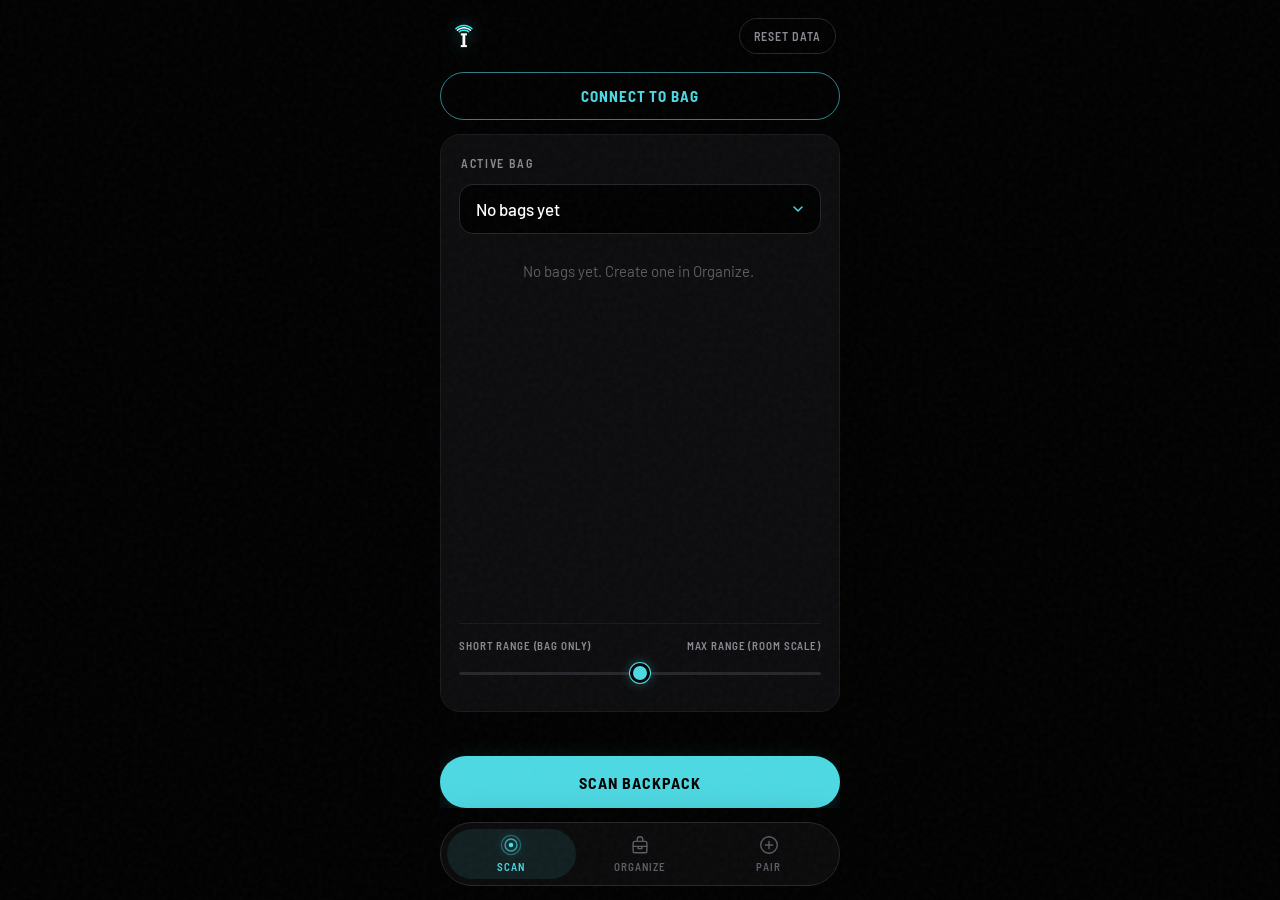
<file: device/index.html>
<!DOCTYPE html>
<html lang="en">

<head>
    <meta charset="UTF-8">
    <meta name="viewport" content="width=device-width, initial-scale=1.0, user-scalable=no, viewport-fit=cover">
    <meta name="theme-color" content="#000000">
    <title>Inventori</title>
    <link rel="icon" type="image/png" sizes="512x512" href="../favicon.png">
    <link rel="apple-touch-icon" href="../apple-touch-icon.png">
    <link rel="preconnect" href="https://fonts.googleapis.com">
    <link rel="preconnect" href="https://fonts.gstatic.com" crossorigin>
    <link href="https://fonts.googleapis.com/css2?family=Barlow:wght@400;500;600&family=Barlow+Condensed:wght@600;700&family=Barlow+Semi+Condensed:wght@500;600;700&display=swap" rel="stylesheet">
    <style>
        :root {
            color-scheme: dark;
            --bg: #000000;
            --bg-elev: #0c0c0e;
            --surface: #131317;
            --ink: #ffffff;
            --ink-dim: #8a8a92;
            --ink-faint: #5c5c64;
            --cyan: #4dd9e3;
            --cyan-bright: #5ee8f2;
            --cyan-glow: rgba(77, 217, 227, 0.4);
            --rule: #1a1a1d;
            --rule-strong: #26262b;
            --success: #3ddc84;
            --danger: #ff4b4b;
            /* The script reads --primary / --success / --danger by name. Keep them. */
            --primary: var(--cyan);
            --r-card: 20px;
            --r-input: 14px;
            --r-tile: 12px;
            --r-pill: 999px;
            --nav-h: 64px;
            --nav-gap: 14px;
            /* Barlow family (Google Fonts) so every device renders the same:
               regular for names/prose, semi-condensed for uppercase UI text,
               condensed for the few display-size moments. */
            --font: 'Barlow', 'Segoe UI', system-ui, -apple-system, sans-serif;
            --font-semi: 'Barlow Semi Condensed', 'Barlow', system-ui, sans-serif;
            --font-cond: 'Barlow Condensed', 'Barlow', system-ui, sans-serif;
        }

        *,
        *::before,
        *::after {
            box-sizing: border-box;
            margin: 0;
            padding: 0;
            -webkit-tap-highlight-color: transparent;
        }

        ::-webkit-scrollbar {
            width: 3px;
        }

        ::-webkit-scrollbar-track {
            background: transparent;
        }

        ::-webkit-scrollbar-thumb {
            background: rgba(77, 217, 227, 0.25);
            border-radius: 2px;
        }

        ::-webkit-scrollbar-thumb:hover {
            background: rgba(77, 217, 227, 0.7);
        }

        button:focus-visible,
        select:focus-visible,
        .nav-item:focus-visible {
            outline: 2px solid var(--cyan);
            outline-offset: 2px;
        }

        @media (prefers-reduced-motion: reduce) {

            *,
            *::before,
            *::after {
                animation-duration: 0.001ms !important;
                animation-iteration-count: 1 !important;
                transition-duration: 0.001ms !important;
            }
        }

        html {
            background: var(--bg);
        }

        body {
            background: var(--bg);
            color: var(--ink);
            font-family: var(--font);
            font-size: 16px;
            line-height: 1.4;
            -webkit-font-smoothing: antialiased;
            display: flex;
            flex-direction: column;
            align-items: center;
            height: 100vh;
            height: 100dvh;
            overflow: hidden;
            overscroll-behavior: none;
        }

        /* Subtle film grain */
        body::before {
            content: '';
            position: fixed;
            inset: 0;
            pointer-events: none;
            z-index: 200;
            opacity: 0.035;
            background-image: url("data:image/svg+xml,%3Csvg viewBox='0 0 200 200' xmlns='http://www.w3.org/2000/svg'%3E%3Cfilter id='n'%3E%3CfeTurbulence type='fractalNoise' baseFrequency='0.9' numOctaves='3' stitchTiles='stitch'/%3E%3C/filter%3E%3Crect width='100%25' height='100%25' filter='url(%23n)'/%3E%3C/svg%3E");
        }

        .app-container {
            width: 100%;
            max-width: 440px;
            height: 100vh;
            height: 100dvh;
            padding: env(safe-area-inset-top, 0px) 20px calc(var(--nav-h) + var(--nav-gap) * 2 + env(safe-area-inset-bottom, 0px));
            display: flex;
            flex-direction: column;
            overflow: hidden;
        }

        /* TOP BAR */
        .topbar {
            display: flex;
            justify-content: space-between;
            align-items: center;
            padding: 16px 4px 6px;
            flex-shrink: 0;
        }

        .logo-img {
            width: 40px;
            height: 40px;
            object-fit: contain;
            display: block;
            mix-blend-mode: screen;
            filter: drop-shadow(0 0 8px rgba(77, 217, 227, 0.4));
        }

        .conn-strip {
            padding: 10px 0 4px;
            flex-shrink: 0;
        }

        /* BUTTONS */
        .btn {
            font-family: var(--font-semi);
            font-size: 16px;
            font-weight: 700;
            letter-spacing: 0.06em;
            text-transform: uppercase;
            border: 1px solid transparent;
            border-radius: var(--r-pill);
            padding: 0 22px;
            height: 52px;
            cursor: pointer;
            display: inline-flex;
            align-items: center;
            justify-content: center;
            gap: 8px;
            white-space: nowrap;
            transition: background-color 0.15s, box-shadow 0.15s, color 0.15s, border-color 0.15s, opacity 0.15s, transform 0.1s;
        }

        .btn-primary {
            width: 100%;
            background-color: var(--cyan);
            color: #000;
            flex-shrink: 0;
            box-shadow: 0 6px 24px rgba(77, 217, 227, 0.18);
        }

        .btn-primary:hover {
            background-color: var(--cyan-bright);
            box-shadow: 0 6px 28px var(--cyan-glow);
        }

        .btn-primary:active {
            transform: translateY(1px);
        }

        .btn-primary:disabled {
            opacity: 0.45;
            cursor: not-allowed;
            box-shadow: none;
            transform: none;
        }

        .btn-ghost {
            background: transparent;
            color: var(--ink-dim);
            border-color: var(--rule-strong);
        }

        .btn-ghost:hover {
            color: var(--ink);
            border-color: var(--ink-faint);
        }

        .btn-reset {
            height: 36px;
            padding: 0 14px;
            font-size: 12px;
            font-weight: 600;
            letter-spacing: 0.08em;
        }

        .btn-reset:hover,
        .btn-reset:active {
            color: var(--danger);
            border-color: var(--danger);
        }

        /* Outlined while disconnected. The script paints it var(--success) when
           the bag connects, so the [style*="success"] rule flips the text dark. */
        #ble-connect-btn {
            width: 100%;
            height: 48px;
            font-size: 15px;
            background: transparent;
            color: var(--cyan);
            border-color: rgba(77, 217, 227, 0.6);
        }

        #ble-connect-btn:hover {
            background-color: rgba(77, 217, 227, 0.08);
            border-color: var(--cyan);
            box-shadow: 0 0 18px rgba(77, 217, 227, 0.15);
        }

        #ble-connect-btn[style*="success"] {
            color: #000;
            border-color: var(--success);
            box-shadow: 0 6px 24px rgba(61, 220, 132, 0.3);
        }

        /* VIEWS */
        .view {
            display: none;
            flex-direction: column;
            gap: 14px;
            flex: 1;
            min-height: 0;
            overflow: hidden;
            padding-top: 10px;
        }

        .view.active {
            display: flex;
        }

        .card {
            background-color: var(--bg-elev);
            border: 1px solid var(--rule);
            border-radius: var(--r-card);
            padding: 20px 18px;
            display: flex;
            flex-direction: column;
        }

        .card-fill {
            flex: 1;
            min-height: 0;
        }

        .section-title {
            font-family: var(--font-semi);
            font-size: 12px;
            font-weight: 600;
            letter-spacing: 0.14em;
            text-transform: uppercase;
            color: var(--ink-dim);
            margin-bottom: 12px;
            padding-left: 2px;
            flex-shrink: 0;
        }

        /* FORM CONTROLS */
        select,
        input[type="text"] {
            width: 100%;
            height: 50px;
            padding: 0 16px;
            background-color: var(--bg);
            border: 1px solid var(--rule-strong);
            border-radius: var(--r-input);
            color: var(--ink);
            font-family: var(--font);
            font-size: 17px;
            font-weight: 500;
            outline: none;
            flex-shrink: 0;
            transition: border-color 0.15s, box-shadow 0.15s;
        }

        select {
            -webkit-appearance: none;
            appearance: none;
            padding-right: 44px;
            background-image: url("data:image/svg+xml,%3Csvg xmlns='http://www.w3.org/2000/svg' width='12' height='12' viewBox='0 0 12 12' fill='none' stroke='%234dd9e3' stroke-width='1.5' stroke-linecap='round' stroke-linejoin='round'%3E%3Cpath d='M2 4l4 4 4-4'/%3E%3C/svg%3E");
            background-repeat: no-repeat;
            background-position: right 16px center;
            background-size: 12px;
            cursor: pointer;
        }

        select option {
            background: var(--bg-elev);
            color: var(--ink);
        }

        input[type="text"]::placeholder {
            color: var(--ink-faint);
            font-weight: 400;
        }

        select:focus,
        input[type="text"]:focus {
            border-color: var(--cyan);
            box-shadow: 0 0 0 4px rgba(77, 217, 227, 0.12);
        }

        /* RANGE SLIDERS */
        .range-block {
            margin-top: auto;
            padding-top: 14px;
            border-top: 1px solid var(--rule);
            flex-shrink: 0;
        }

        .range-labels {
            display: flex;
            justify-content: space-between;
            gap: 12px;
            font-family: var(--font-semi);
            font-size: 11px;
            font-weight: 600;
            letter-spacing: 0.08em;
            text-transform: uppercase;
            color: var(--ink-dim);
            margin-bottom: 2px;
        }

        input[type="range"] {
            -webkit-appearance: none;
            appearance: none;
            display: block;
            width: 100%;
            height: 36px;
            margin: 0;
            background: transparent;
            cursor: pointer;
        }

        input[type="range"]:focus {
            outline: none;
        }

        input[type="range"]::-webkit-slider-runnable-track {
            height: 3px;
            background: var(--rule-strong);
            border-radius: 2px;
        }

        input[type="range"]::-webkit-slider-thumb {
            -webkit-appearance: none;
            width: 20px;
            height: 20px;
            margin-top: -8.5px;
            border-radius: 50%;
            background: var(--cyan);
            border: 3px solid var(--bg);
            box-shadow: 0 0 0 1px var(--cyan), 0 0 12px var(--cyan-glow);
        }

        input[type="range"]::-moz-range-track {
            height: 3px;
            background: var(--rule-strong);
            border-radius: 2px;
        }

        input[type="range"]::-moz-range-thumb {
            width: 14px;
            height: 14px;
            border-radius: 50%;
            background: var(--cyan);
            border: 3px solid var(--bg);
            box-shadow: 0 0 0 1px var(--cyan), 0 0 12px var(--cyan-glow);
        }

        /* SCAN LIST */
        #scan-list {
            flex: 1;
            min-height: 0;
            overflow-y: auto;
            margin-top: 4px;
            padding-right: 4px;
        }

        .item-row {
            display: flex;
            justify-content: space-between;
            align-items: center;
            gap: 12px;
            padding: 14px 4px;
            border-bottom: 1px solid var(--rule);
            font-family: var(--font);
            font-size: 17px;
            font-weight: 500;
            flex-shrink: 0;
        }

        .item-row:last-child {
            border-bottom: none;
        }

        .item-row span {
            min-width: 0;
            overflow-wrap: anywhere;
            line-height: 1.25;
        }

        .status-dot {
            width: 11px;
            height: 11px;
            border-radius: 50%;
            flex-shrink: 0;
            border: 1.5px solid var(--ink-faint);
            background-color: transparent;
            transition: background-color 0.3s, box-shadow 0.3s, border-color 0.3s;
        }

        .status-dot.found {
            background-color: var(--success);
            border-color: var(--success);
            box-shadow: 0 0 10px var(--success);
        }

        .status-dot.missing {
            background-color: var(--danger);
            border-color: var(--danger);
            box-shadow: 0 0 10px var(--danger);
        }

        /* While a scan is running (button disabled), undecided dots breathe cyan */
        #view-scan:has(#scan-btn:disabled) .status-dot:not(.found):not(.missing) {
            border-color: var(--cyan);
            animation: breathe 1.2s ease-in-out infinite;
        }

        @keyframes breathe {

            0%,
            100% {
                opacity: 0.5;
                box-shadow: 0 0 0 0 rgba(77, 217, 227, 0);
            }

            50% {
                opacity: 1;
                box-shadow: 0 0 10px var(--cyan-glow);
            }
        }

        #scan-result {
            text-align: center;
            font-family: var(--font-semi);
            font-size: 13px;
            font-weight: 600;
            letter-spacing: 0.12em;
            text-transform: uppercase;
            min-height: 16px;
            line-height: 16px;
            flex-shrink: 0;
        }

        /* ORGANIZE SPLIT-VIEW */
        .split-layout {
            display: flex;
            gap: 12px;
            flex: 1;
            min-height: 0;
            align-items: stretch;
        }

        .library-col {
            flex: 1.15;
            min-width: 0;
            display: flex;
            flex-direction: column;
            padding-right: 6px;
            overflow-y: auto;
            overflow-x: hidden;
        }

        .master-item {
            display: flex;
            justify-content: space-between;
            align-items: center;
            gap: 2px;
            padding: 8px 2px 8px 10px;
            margin-bottom: 8px;
            background-color: var(--bg-elev);
            border: 1px solid var(--rule);
            border-radius: var(--r-tile);
            font-family: var(--font);
            font-size: 15px;
            font-weight: 500;
            cursor: grab;
            user-select: none;
            -webkit-user-select: none;
            -webkit-touch-callout: none;
            flex-shrink: 0;
            transition: border-color 0.15s, background-color 0.15s, opacity 0.15s, box-shadow 0.15s;
        }

        .master-item:hover {
            background-color: var(--surface);
            border-color: var(--rule-strong);
        }

        .master-item.dragging {
            opacity: 0.45;
            border-color: var(--cyan);
            box-shadow: 0 0 14px rgba(77, 217, 227, 0.2);
        }

        .master-item:active {
            cursor: grabbing;
        }

        .master-item-name {
            flex: 1;
            min-width: 0;
            overflow-wrap: anywhere;
            line-height: 1.25;
        }

        .item-actions {
            display: flex;
            gap: 0;
            flex-shrink: 0;
        }

        .action-btn {
            width: 28px;
            height: 30px;
            display: inline-flex;
            align-items: center;
            justify-content: center;
            border: none;
            border-radius: 50%;
            background: none;
            cursor: pointer;
            font-size: 13px;
            line-height: 1;
            opacity: 0.35;
            filter: grayscale(1);
            transition: opacity 0.15s, background-color 0.15s;
        }

        .action-btn:hover,
        .action-btn:active {
            opacity: 1;
            background-color: rgba(255, 255, 255, 0.06);
        }

        input.inline-rename {
            width: 100%;
            min-width: 0;
            height: 32px;
            padding: 0 8px;
            border-radius: 8px;
            border-color: var(--cyan);
            font-size: 15px;
        }

        .bins-col {
            flex: 1;
            min-width: 0;
            display: flex;
            flex-direction: column;
            gap: 14px;
            overflow-y: auto;
            overflow-x: hidden;
        }

        .add-bag-form {
            display: flex;
            gap: 8px;
            flex-shrink: 0;
        }

        .add-bag-form input {
            height: 44px;
            font-size: 15px;
            padding: 0 14px;
        }

        .add-bag-btn {
            width: 44px;
            height: 44px;
            flex-shrink: 0;
            background-color: var(--cyan);
            color: #000;
            border: none;
            border-radius: 50%;
            font-family: var(--font);
            font-size: 24px;
            font-weight: 500;
            line-height: 1;
            cursor: pointer;
            display: flex;
            align-items: center;
            justify-content: center;
            box-shadow: 0 4px 16px rgba(77, 217, 227, 0.2);
            transition: background-color 0.15s, box-shadow 0.15s, transform 0.1s;
        }

        .add-bag-btn:hover {
            background-color: var(--cyan-bright);
            box-shadow: 0 4px 20px var(--cyan-glow);
        }

        .add-bag-btn:active {
            transform: translateY(1px);
        }

        .bins-list {
            display: flex;
            flex-direction: column;
            gap: 16px;
        }

        .bag-header {
            display: flex;
            justify-content: space-between;
            align-items: baseline;
            gap: 8px;
            margin-bottom: 8px;
            padding: 0 4px;
        }

        .bag-header .section-title {
            margin-bottom: 0;
            padding-left: 0;
            font-family: var(--font-cond);
            font-weight: 600;
            font-size: 22px;
            letter-spacing: 0.01em;
            text-transform: none;
            color: var(--ink);
            min-width: 0;
            overflow-wrap: anywhere;
            line-height: 1.2;
        }

        .delete-bag-btn {
            border: none;
            background: none;
            cursor: pointer;
            font-family: var(--font-semi);
            font-size: 11px;
            font-weight: 600;
            letter-spacing: 0.08em;
            text-transform: uppercase;
            color: var(--ink-faint);
            padding: 6px 0 6px 8px;
            flex-shrink: 0;
            filter: grayscale(1);
            transition: color 0.15s;
        }

        .delete-bag-btn:hover,
        .delete-bag-btn:active {
            color: var(--danger);
        }

        .profile-bin {
            min-height: 64px;
            padding: 10px;
            border: 1px dashed var(--rule-strong);
            border-radius: 16px;
            background-color: var(--bg-elev);
            display: flex;
            flex-wrap: wrap;
            align-content: flex-start;
            gap: 6px;
            flex-shrink: 0;
            transition: border-color 0.2s, background-color 0.2s, box-shadow 0.2s;
        }

        .profile-bin.drag-over {
            border-color: var(--cyan);
            border-style: solid;
            background-color: rgba(77, 217, 227, 0.06);
            box-shadow: 0 0 22px rgba(77, 217, 227, 0.18);
        }

        .bin-tag {
            display: inline-flex;
            align-items: center;
            gap: 4px;
            padding: 6px 6px 6px 12px;
            border: 1px solid rgba(77, 217, 227, 0.45);
            background-color: rgba(77, 217, 227, 0.08);
            color: var(--cyan);
            border-radius: var(--r-pill);
            font-family: var(--font);
            font-size: 13px;
            font-weight: 500;
            height: fit-content;
            max-width: 100%;
            overflow-wrap: anywhere;
        }

        .remove-btn {
            cursor: pointer;
            font-family: var(--font);
            font-size: 14px;
            line-height: 1;
            width: 20px;
            height: 20px;
            display: inline-flex;
            align-items: center;
            justify-content: center;
            border-radius: 50%;
            opacity: 0.55;
            transition: opacity 0.15s, background-color 0.15s;
        }

        .remove-btn:hover,
        .remove-btn:active {
            opacity: 1;
            background-color: rgba(77, 217, 227, 0.15);
        }

        /* PAIRING */
        .pair-range {
            margin-top: 0;
            padding-top: 0;
            border-top: none;
            padding-bottom: 16px;
            margin-bottom: 20px;
            border-bottom: 1px solid var(--rule);
        }

        .radar-box {
            height: 200px;
            display: flex;
            justify-content: center;
            align-items: center;
            flex-direction: column;
            gap: 36px;
            flex-shrink: 0;
        }

        .pulse-ring {
            position: relative;
            width: 12px;
            height: 12px;
            border-radius: 50%;
            background-color: var(--cyan);
            box-shadow: 0 0 14px var(--cyan);
        }

        .pulse-ring::before,
        .pulse-ring::after {
            content: '';
            position: absolute;
            inset: -4px;
            border-radius: 50%;
            border: 1px solid var(--cyan);
            animation: radar 2.2s cubic-bezier(0.2, 0.6, 0.3, 1) infinite;
        }

        .pulse-ring::after {
            animation-delay: 1.1s;
        }

        @keyframes radar {
            0% {
                transform: scale(1);
                opacity: 0.9;
            }

            100% {
                transform: scale(7);
                opacity: 0;
            }
        }

        .radar-text {
            font-family: var(--font-semi);
            font-size: 13px;
            font-weight: 600;
            letter-spacing: 0.14em;
            text-transform: uppercase;
            color: var(--cyan);
        }

        .pair-title {
            font-family: var(--font-cond);
            font-weight: 700;
            font-size: 30px;
            line-height: 1.05;
            letter-spacing: 0.03em;
            text-transform: uppercase;
            color: var(--success);
            margin-bottom: 6px;
        }

        .tag-id {
            font-family: var(--font-semi);
            font-size: 14px;
            font-weight: 500;
            letter-spacing: 0.03em;
            color: var(--ink-dim);
            margin-bottom: 18px;
        }

        .tag-id span {
            color: var(--ink);
            font-weight: 600;
        }

        #new-tag-name {
            margin-bottom: 10px;
        }

        .pair-cancel {
            width: 100%;
            height: 44px;
            margin-top: 8px;
            font-size: 13px;
        }

        /* EMPTY STATES */
        .empty-state {
            color: var(--ink-faint);
            font-family: var(--font);
            font-size: 15px;
            text-align: center;
            padding: 22px 8px;
            line-height: 1.5;
        }

        /* BOTTOM NAV (floating pill) */
        .bottom-nav {
            position: fixed;
            bottom: calc(var(--nav-gap) + env(safe-area-inset-bottom, 0px));
            left: 0;
            right: 0;
            margin: 0 auto;
            width: calc(100% - 40px);
            max-width: 400px;
            height: var(--nav-h);
            padding: 6px;
            background-color: rgba(12, 12, 14, 0.85);
            backdrop-filter: blur(18px);
            -webkit-backdrop-filter: blur(18px);
            border: 1px solid var(--rule-strong);
            border-radius: var(--r-pill);
            box-shadow: 0 12px 40px rgba(0, 0, 0, 0.6);
            display: flex;
            z-index: 10;
        }

        .nav-item {
            flex: 1;
            display: flex;
            flex-direction: column;
            align-items: center;
            justify-content: center;
            gap: 3px;
            position: relative;
            border-radius: var(--r-pill);
            color: var(--ink-faint);
            font-family: var(--font-semi);
            font-size: 11px;
            font-weight: 600;
            letter-spacing: 0.1em;
            text-transform: uppercase;
            cursor: pointer;
            user-select: none;
            -webkit-user-select: none;
            transition: color 0.15s, background-color 0.2s;
        }

        .nav-item.active {
            color: var(--cyan);
            background-color: rgba(77, 217, 227, 0.1);
        }

        .nav-icon {
            width: 22px;
            height: 22px;
            display: block;
        }

        .nav-icon svg {
            width: 100%;
            height: 100%;
            display: block;
        }

        .nav-item.active .nav-icon svg {
            filter: drop-shadow(0 0 6px var(--cyan-glow));
        }

        /* TOAST & MODALS */
        .toast {
            position: fixed;
            top: calc(16px + env(safe-area-inset-top, 0px));
            left: 50%;
            transform: translateX(-50%) translateY(-120px);
            width: calc(100% - 40px);
            max-width: 400px;
            padding: 12px 20px;
            background-color: var(--bg-elev);
            border: 1px solid var(--rule-strong);
            border-radius: var(--r-pill);
            color: var(--ink);
            font-family: var(--font);
            font-size: 14px;
            font-weight: 500;
            text-align: center;
            display: flex;
            align-items: center;
            justify-content: center;
            gap: 10px;
            z-index: 100;
            pointer-events: none;
            box-shadow: 0 10px 40px rgba(0, 0, 0, 0.6);
            transition: transform 0.3s cubic-bezier(0.2, 0.8, 0.3, 1);
        }

        .toast::before {
            content: '';
            width: 8px;
            height: 8px;
            border-radius: 50%;
            background: var(--cyan);
            box-shadow: 0 0 10px var(--cyan);
            flex-shrink: 0;
        }

        .toast.visible {
            transform: translateX(-50%) translateY(0);
        }

        .toast.error::before {
            background: var(--danger);
            box-shadow: 0 0 10px var(--danger);
        }

        .confirm-overlay {
            display: none;
            position: fixed;
            inset: 0;
            padding: 24px;
            background: rgba(0, 0, 0, 0.7);
            backdrop-filter: blur(6px);
            -webkit-backdrop-filter: blur(6px);
            z-index: 50;
            justify-content: center;
            align-items: center;
        }

        .confirm-overlay.active {
            display: flex;
        }

        .confirm-box {
            width: 100%;
            max-width: 340px;
            padding: 30px 24px 24px;
            background-color: var(--bg-elev);
            border: 1px solid var(--rule-strong);
            border-radius: 24px;
            text-align: center;
            box-shadow: 0 30px 80px rgba(0, 0, 0, 0.8);
        }

        .confirm-box p {
            font-family: var(--font);
            font-size: 18px;
            font-weight: 500;
            line-height: 1.35;
            letter-spacing: 0;
            margin-bottom: 24px;
        }

        .confirm-btns {
            display: flex;
            gap: 10px;
        }

        .confirm-btns button {
            flex: 1;
            height: 48px;
            border-radius: var(--r-pill);
            font-family: var(--font-semi);
            font-size: 15px;
            font-weight: 700;
            letter-spacing: 0.06em;
            text-transform: uppercase;
            cursor: pointer;
            transition: color 0.15s, border-color 0.15s, box-shadow 0.15s, transform 0.1s;
        }

        .confirm-btns button:active {
            transform: translateY(1px);
        }

        .btn-cancel {
            background: transparent;
            color: var(--ink-dim);
            border: 1px solid var(--rule-strong);
        }

        .btn-cancel:hover {
            color: var(--ink);
            border-color: var(--ink-faint);
        }

        .btn-confirm-danger {
            background-color: var(--danger);
            color: #000;
            border: 1px solid var(--danger);
        }

        .btn-confirm-danger:hover {
            box-shadow: 0 0 18px rgba(255, 75, 75, 0.4);
        }

        .touch-ghost {
            position: fixed;
            z-index: 999;
            pointer-events: none;
            background-color: var(--cyan);
            color: #000;
            padding: 8px 16px;
            border-radius: var(--r-pill);
            font-family: var(--font);
            font-size: 14px;
            font-weight: 600;
            box-shadow: 0 6px 24px rgba(77, 217, 227, 0.4);
            white-space: nowrap;
        }
    </style>
</head>

<body>

    <div class="toast" id="toast"></div>

    <div class="confirm-overlay" id="confirm-overlay">
        <div class="confirm-box">
            <p id="confirm-message"></p>
            <div class="confirm-btns">
                <button class="btn-cancel" onclick="closeConfirm()">Cancel</button>
                <button class="btn-confirm-danger" id="confirm-action-btn">Delete</button>
            </div>
        </div>
    </div>

    <div class="app-container">

        <header class="topbar">
            <img src="../logo2.png" alt="Inventori" class="logo-img">
            <button class="btn btn-ghost btn-reset" onclick="resetAllData()">Reset Data</button>
        </header>

        <div class="conn-strip">
            <button id="ble-connect-btn" class="btn" onclick="connectBluetooth()">Connect to Bag</button>
        </div>

        <div id="view-scan" class="view active">
            <div class="card card-fill">
                <div class="section-title">Active Bag</div>
                <select id="profile-selector" onchange="renderScanList()"></select>
                <div id="scan-list"></div>

                <div class="range-block">
                    <div class="range-labels">
                        <span>Short Range (Bag Only)</span>
                        <span>Max Range (Room Scale)</span>
                    </div>
                    <input type="range" id="scan-range-slider" min="190" max="200" value="195" dir="rtl">
                </div>
            </div>
            <div id="scan-result"></div>
            <button class="btn btn-primary" id="scan-btn" onclick="triggerScan()">Scan Backpack</button>
        </div>

        <div id="view-organize" class="view">
            <div class="split-layout">
                <div class="library-col">
                    <div class="section-title">All Items</div>
                    <div id="master-library"></div>
                    <div id="library-empty" class="empty-state" style="display:none;">
                        Pair a tag first in the Pair tab.
                    </div>
                </div>

                <div class="bins-col">
                    <div class="add-bag-form">
                        <input type="text" id="new-bag-input" placeholder="New bag name…"
                            onkeydown="handleBagEnter(event)">
                        <button class="add-bag-btn" onclick="createNewBag()" aria-label="Add bag">+</button>
                    </div>
                    <div id="dynamic-bins-container" class="bins-list"></div>
                    <div id="bins-empty" class="empty-state" style="display:none;">
                        Create a bag above to get started.
                    </div>
                </div>
            </div>
        </div>

        <div id="view-pair" class="view">
            <div class="card">
                <div class="section-title">Pair New Tag</div>

                <div class="range-block pair-range">
                    <div class="range-labels">
                        <span>Strict (Must Touch)</span>
                        <span>Loose (Few Inches)</span>
                    </div>
                    <input type="range" id="pair-range-slider" min="211" max="222" value="216" dir="rtl">
                </div>

                <div id="pairing-idle">
                    <button class="btn btn-primary" onclick="startPairing()">Listen for Tag</button>
                </div>

                <div id="pairing-active" class="radar-box" style="display: none;">
                    <div class="pulse-ring"></div>
                    <p class="radar-text">Scanning for hardware...</p>
                </div>

                <div id="pairing-success" style="display: none;">
                    <p id="pairing-status-title" class="pair-title">New Tag Found!</p>
                    <p class="tag-id">ID: <span id="new-tag-id"></span></p>
                    <input type="text" id="new-tag-name" placeholder="Name (e.g., Caliper, Folder)"
                        onkeydown="handlePairEnter(event)">
                    <button class="btn btn-primary" onclick="saveNewTag()">Save to Library</button>
                    <button class="btn btn-ghost pair-cancel" onclick="cancelPairing()">Cancel</button>
                </div>
            </div>
        </div>

    </div>

    <div class="bottom-nav">
        <div class="nav-item active" role="button" onclick="switchView('scan', this)">
            <span class="nav-icon"><svg viewBox="0 0 24 24" fill="none" stroke="currentColor" stroke-width="1.5" aria-hidden="true"><circle cx="12" cy="12" r="2.5" fill="currentColor" stroke="none"/><circle cx="12" cy="12" r="6.5" opacity="0.7"/><circle cx="12" cy="12" r="10.5" opacity="0.35"/></svg></span>
            <span class="nav-label">Scan</span>
        </div>
        <div class="nav-item" role="button" onclick="switchView('organize', this)">
            <span class="nav-icon"><svg viewBox="0 0 24 24" fill="none" stroke="currentColor" stroke-width="1.5" stroke-linecap="round" stroke-linejoin="round" aria-hidden="true"><rect x="4.5" y="8" width="15" height="12.5" rx="2"/><path d="M9 8V6a3 3 0 0 1 6 0v2"/><path d="M4.5 13.5h15"/><path d="M10 13.5v2.5h4v-2.5"/></svg></span>
            <span class="nav-label">Organize</span>
        </div>
        <div class="nav-item" role="button" onclick="switchView('pair', this)">
            <span class="nav-icon"><svg viewBox="0 0 24 24" fill="none" stroke="currentColor" stroke-width="1.5" stroke-linecap="round" aria-hidden="true"><circle cx="12" cy="12" r="9"/><path d="M12 8v8M8 12h8"/></svg></span>
            <span class="nav-label">Pair</span>
        </div>
    </div>

    <script>
        // ==================== WEB BLUETOOTH API ====================
        const SERVICE_UUID = "4fafc201-1fb5-459e-8fcc-c5c9c331914b";
        const CHARACTERISTIC_UUID = "beb5483e-36e1-4688-b7f5-ea07361b26a8";
        let bleDevice = null;
        let bleChar = null;

        // Scan State & Smoothing Variables
        let isScanningBag = false;
        let itemsFoundThisScan = new Set();
        let tagHistory = {};
        const HISTORY_LENGTH = 3;

        // Pairing State: only listen after "Listen for Tag", and lock onto the
        // first tag that crosses the threshold until it is named, cancelled,
        // or the user leaves the Pair tab.
        let isListeningForTag = false;
        let pairingLockedID = null;

        async function connectBluetooth() {
            try {
                bleDevice = await navigator.bluetooth.requestDevice({
                    filters: [{ name: 'Inventori' }],
                    optionalServices: [SERVICE_UUID]
                });

                const server = await bleDevice.gatt.connect();
                const service = await server.getPrimaryService(SERVICE_UUID);
                bleChar = await service.getCharacteristic(CHARACTERISTIC_UUID);

                await bleChar.startNotifications();
                bleChar.addEventListener('characteristicvaluechanged', handleIncomingTag);
                bleDevice.addEventListener('gattserverdisconnected', onBleDisconnected);

                const btn = document.getElementById('ble-connect-btn');
                btn.innerText = "Bag Connected";
                btn.style.backgroundColor = "var(--success)";
                showToast("Connected to Inventori Hardware!");

            } catch (error) {
                console.error("Bluetooth Error:", error);
                showToast("Bluetooth connection failed.", true);
            }
        }

        function onBleDisconnected() {
            bleChar = null;
            bleDevice = null;
            const btn = document.getElementById('ble-connect-btn');
            btn.innerText = "Connect to Bag";
            btn.style.backgroundColor = "";
            showToast("Bag disconnected.", true);
        }

        // INTELLIGENT PARSER WITH SMOOTHING
        function handleIncomingTag(event) {
            const value = new TextDecoder().decode(event.target.value);
            const parts = value.trim().split(':');
            if (parts.length !== 2) return;

            const cleanID = parts[0];
            const rawRssi = parseInt(parts[1]);

            // --- SMOOTHING ALGORITHM ---
            if (!tagHistory[cleanID]) {
                tagHistory[cleanID] = [];
            }

            tagHistory[cleanID].push(rawRssi);

            if (tagHistory[cleanID].length > HISTORY_LENGTH) {
                tagHistory[cleanID].shift();
            }

            const sum = tagHistory[cleanID].reduce((a, b) => a + b, 0);
            const avgRssi = sum / tagHistory[cleanID].length;

            // --- 1. PAIRING TAB LOGIC ---
            // The scanner streams the same tag many times a second. Without the
            // lock, every reading would re-run this block and wipe the name box.
            if (isListeningForTag && pairingLockedID === null &&
                document.getElementById('view-pair').classList.contains('active')) {
                const pairThreshold = parseInt(document.getElementById('pair-range-slider').value);

                // Check against the smoothed average instead of raw RSSI
                if (avgRssi >= pairThreshold) {
                    pairingLockedID = cleanID;
                    isListeningForTag = false;
                    document.getElementById('pairing-active').style.display = 'none';
                    document.getElementById('pairing-success').style.display = 'block';

                    const titleEl = document.getElementById('pairing-status-title');
                    const nameInput = document.getElementById('new-tag-name');
                    document.getElementById('new-tag-id').innerText = cleanID;

                    if (masterItems[cleanID]) {
                        titleEl.innerText = "Tag Already Paired!";
                        titleEl.style.color = "var(--primary)";
                        nameInput.value = masterItems[cleanID].name;
                        showToast("Tag detected. You can rename it.");
                    } else {
                        titleEl.innerText = "New Tag Found!";
                        titleEl.style.color = "var(--success)";
                        nameInput.value = '';
                    }
                    nameInput.focus();
                }
            }

            // --- 2. BAG SCANNING TAB LOGIC ---
            if (isScanningBag) {
                const scanThreshold = parseInt(document.getElementById('scan-range-slider').value);

                // Check against the smoothed average
                if (avgRssi >= scanThreshold) {
                    itemsFoundThisScan.add(cleanID);

                    const dot = document.getElementById(`status-${cleanID}`);
                    if (dot && !dot.classList.contains('found')) {
                        dot.classList.add('found');
                        if (navigator.vibrate) navigator.vibrate(10);
                    }
                }
            }
        }

        // ==================== LIVE BAG SCAN ====================
        function renderScanList() {
            const activeProfileId = document.getElementById('profile-selector').value;
            const container = document.getElementById('scan-list');
            document.getElementById('scan-result').innerText = '';

            if (!activeProfileId || !profiles[activeProfileId]) {
                container.innerHTML = `<p class="empty-state">No bags yet. Create one in Organize.</p>`;
                return;
            }

            const activeItems = profiles[activeProfileId].items;
            container.innerHTML = '';

            if (activeItems.length === 0) {
                container.innerHTML = `<p class="empty-state">No items assigned to this bag.</p>`;
                return;
            }
            activeItems.forEach(id => {
                if (!masterItems[id]) return;
                container.innerHTML += `<div class="item-row"><span>${masterItems[id].name}</span><div class="status-dot" id="status-${id}"></div></div>`;
            });
        }

        function triggerScan() {
            if (!bleChar) {
                showToast("Please Connect to Bag first!", true);
                return;
            }

            const activeProfileId = document.getElementById('profile-selector').value;
            if (!activeProfileId || !profiles[activeProfileId]) return;

            const activeItems = profiles[activeProfileId].items;
            const btn = document.getElementById('scan-btn');
            const resultText = document.getElementById('scan-result');

            if (activeItems.length === 0) return;

            isScanningBag = true;
            itemsFoundThisScan.clear();

            btn.innerText = "Scanning Bag...";
            btn.disabled = true;
            document.querySelectorAll('.status-dot').forEach(el => el.className = 'status-dot');

            resultText.innerText = "Listening for tags...";
            resultText.style.color = "var(--primary)";

            // Stop reading after 4 seconds and calculate results
            setTimeout(() => {
                isScanningBag = false;
                btn.innerText = "Scan Backpack";
                btn.disabled = false;

                let missingCount = 0;
                activeItems.forEach(id => {
                    const dot = document.getElementById(`status-${id}`);
                    if (!dot) return;

                    if (!itemsFoundThisScan.has(id)) {
                        dot.classList.add('missing');
                        missingCount++;
                    }
                });

                if (missingCount > 0) {
                    resultText.innerText = `${missingCount} Item(s) Missing!`;
                    resultText.style.color = 'var(--danger)';
                    showToast("Missing items detected!", true);
                } else {
                    resultText.innerText = `All Items Present`;
                    resultText.style.color = 'var(--success)';
                    showToast("Bag is packed and ready!");
                }
            }, 4000);
        }

        // ==================== PERSISTENCE ====================
        const STORAGE_KEY = 'inventori_data';

        function loadData() {
            try {
                const raw = localStorage.getItem(STORAGE_KEY);
                if (raw) return JSON.parse(raw);
            } catch (e) {
                console.warn('Failed to load saved data');
            }
            return null;
        }

        function saveData() {
            try {
                localStorage.setItem(STORAGE_KEY, JSON.stringify({
                    masterItems,
                    profiles,
                    version: 1
                }));
            } catch (e) { }
        }

        function resetAllData() {
            showConfirm("WARNING: This will wipe all tags and bags from memory. Are you sure?", () => {
                localStorage.removeItem(STORAGE_KEY);
                masterItems = {};
                profiles = {};
                saveData();
                renderOrganizer();
                renderDropdown();
                renderScanList();
                showToast("All data wiped. Fresh start!");
            }, "Wipe Data");
        }

        // ==================== DATA STATE ====================
        const saved = loadData();
        let masterItems = saved ? saved.masterItems : {};
        let profiles = saved ? saved.profiles : {};

        for (const profile of Object.values(profiles)) {
            profile.items = profile.items.filter(id => masterItems[id]);
        }

        // ==================== TOAST & CONFIRM ====================
        let toastTimer = null;
        function showToast(msg, isError = false) {
            const el = document.getElementById('toast');
            el.textContent = msg;
            el.className = 'toast' + (isError ? ' error' : '');
            void el.offsetWidth;
            el.classList.add('visible');
            clearTimeout(toastTimer);
            toastTimer = setTimeout(() => el.classList.remove('visible'), 2500);
        }

        function showConfirm(message, onConfirm, btnLabel = 'Delete') {
            document.getElementById('confirm-message').textContent = message;
            document.getElementById('confirm-action-btn').textContent = btnLabel;
            document.getElementById('confirm-action-btn').onclick = () => {
                closeConfirm();
                onConfirm();
            };
            document.getElementById('confirm-overlay').classList.add('active');
        }

        function closeConfirm() {
            document.getElementById('confirm-overlay').classList.remove('active');
        }

        // ==================== UI HANDLERS ====================
        function handleBagEnter(event) {
            if (event.key === 'Enter') { event.preventDefault(); createNewBag(); }
        }

        function handlePairEnter(event) {
            if (event.key === 'Enter') { event.preventDefault(); saveNewTag(); }
        }

        function createNewBag() {
            const inputField = document.getElementById('new-bag-input');
            const bagName = inputField.value.trim();
            if (bagName === '') return;
            const safeId = bagName.toLowerCase().replace(/[^a-z0-9]/g, '') + '_' + Math.floor(Math.random() * 10000);
            profiles[safeId] = { name: bagName, items: [] };
            inputField.value = '';
            saveData();
            renderOrganizer();
            renderDropdown();
            renderScanList();
        }

        function deleteProfile(profileId) {
            const name = profiles[profileId].name;
            showConfirm(`Delete "${name}" and all its assignments?`, () => {
                delete profiles[profileId];
                saveData();
                renderOrganizer();
                renderDropdown();
                renderScanList();
            });
        }

        function isDuplicateName(newName, excludeId = null) {
            const checkName = newName.trim().toLowerCase();
            for (const [id, item] of Object.entries(masterItems)) {
                if (id !== excludeId && item.name.toLowerCase() === checkName) return true;
            }
            return false;
        }

        function startRename(id) {
            const nameSpan = document.getElementById('name-' + id);
            const currentName = masterItems[id].name;
            const input = document.createElement('input');
            input.type = 'text';
            input.className = 'inline-rename';
            input.value = currentName;
            nameSpan.replaceWith(input);
            input.focus();
            input.select();

            function commitRename() {
                const newName = input.value.trim();
                if (newName === '' || newName === currentName) {
                    renderOrganizer();
                    return;
                }
                if (isDuplicateName(newName, id)) {
                    showToast(`Item "${newName}" already exists.`, true);
                    renderOrganizer();
                    return;
                }
                masterItems[id].name = newName;
                saveData();
                renderOrganizer();
                if (document.getElementById('view-scan').classList.contains('active')) renderScanList();
            }
            input.addEventListener('blur', commitRename);
            input.addEventListener('keydown', (e) => {
                if (e.key === 'Enter') { e.preventDefault(); input.blur(); }
                if (e.key === 'Escape') { renderOrganizer(); }
            });
        }

        function deleteItem(id) {
            const name = masterItems[id].name;
            showConfirm(`Delete "${name}" from your library? It will be removed from all bags.`, () => {
                delete masterItems[id];
                for (const profile of Object.values(profiles)) {
                    profile.items = profile.items.filter(i => i !== id);
                }
                saveData();
                renderOrganizer();
                renderDropdown();
                renderScanList();
            });
        }

        function switchView(viewName, navElement) {
            const leavingPair = document.getElementById('view-pair').classList.contains('active');
            document.querySelectorAll('.view').forEach(el => el.classList.remove('active'));
            document.querySelectorAll('.nav-item').forEach(el => el.classList.remove('active'));
            document.getElementById('view-' + viewName).classList.add('active');
            navElement.classList.add('active');
            if (viewName === 'organize') renderOrganizer();
            if (viewName === 'scan') { renderDropdown(); renderScanList(); }
            if (leavingPair && viewName !== 'pair') {
                isListeningForTag = false;
                pairingLockedID = null;
                document.getElementById('pairing-idle').style.display = 'block';
                document.getElementById('pairing-active').style.display = 'none';
                document.getElementById('pairing-success').style.display = 'none';
            }
        }

        function renderDropdown() {
            const selector = document.getElementById('profile-selector');
            const currentValue = selector.value;
            selector.innerHTML = '';
            const profileKeys = Object.keys(profiles);
            if (profileKeys.length === 0) {
                selector.innerHTML = '<option value="">No bags yet</option>';
                return;
            }
            for (const [id, profile] of Object.entries(profiles)) {
                selector.innerHTML += `<option value="${id}">${profile.name}</option>`;
            }
            if (profiles[currentValue]) selector.value = currentValue;
        }

        function renderOrganizer() {
            const libraryContainer = document.getElementById('master-library');
            const emptyLib = document.getElementById('library-empty');
            libraryContainer.innerHTML = '';
            const itemKeys = Object.keys(masterItems);
            emptyLib.style.display = itemKeys.length === 0 ? 'block' : 'none';

            for (const [id, item] of Object.entries(masterItems)) {
                const el = document.createElement('div');
                el.className = 'master-item';
                el.draggable = true;
                el.dataset.tagId = id;
                el.addEventListener('dragstart', (e) => {
                    e.dataTransfer.setData('text/plain', id);
                    el.classList.add('dragging');
                });
                el.addEventListener('dragend', () => el.classList.remove('dragging'));
                el.innerHTML = `
                    <span class="master-item-name" id="name-${id}">${item.name}</span>
                    <span class="item-actions">
                        <button class="action-btn" onclick="startRename('${id}')" title="Rename">✏️</button>
                        <button class="action-btn delete-item-btn" onclick="deleteItem('${id}')" title="Delete">🗑</button>
                    </span>
                `;
                setupTouchDrag(el, id);
                libraryContainer.appendChild(el);
            }

            const binsContainer = document.getElementById('dynamic-bins-container');
            const emptyBins = document.getElementById('bins-empty');
            binsContainer.innerHTML = '';
            const profileKeys = Object.keys(profiles);
            emptyBins.style.display = profileKeys.length === 0 ? 'block' : 'none';

            for (const [profileId, profile] of Object.entries(profiles)) {
                let binContent = '';
                profile.items.forEach(id => {
                    const itemName = masterItems[id] ? masterItems[id].name : 'Unknown';
                    binContent += `<div class="bin-tag">${itemName}<span class="remove-btn" onclick="removeFromProfile('${profileId}', '${id}')">×</span></div>`;
                });
                const binDiv = document.createElement('div');
                binDiv.innerHTML = `
                    <div class="bag-header">
                        <div class="section-title">${profile.name}</div>
                        <button class="delete-bag-btn" onclick="deleteProfile('${profileId}')" title="Delete Bag">🗑 Delete</button>
                    </div>
                    <div class="profile-bin" id="bin-${profileId}" data-profile-id="${profileId}">
                        ${binContent}
                    </div>
                `;
                binsContainer.appendChild(binDiv);

                const bin = binDiv.querySelector('.profile-bin');
                bin.addEventListener('dragover', (e) => { e.preventDefault(); bin.classList.add('drag-over'); });
                bin.addEventListener('dragleave', () => bin.classList.remove('drag-over'));
                bin.addEventListener('drop', (e) => {
                    e.preventDefault();
                    bin.classList.remove('drag-over');
                    const tagId = e.dataTransfer.getData('text/plain');
                    if (tagId && !profiles[profileId].items.includes(tagId) && masterItems[tagId]) {
                        profiles[profileId].items.push(tagId);
                        saveData();
                        renderOrganizer();
                    }
                });
            }
        }

        function removeFromProfile(profileId, tagId) {
            profiles[profileId].items = profiles[profileId].items.filter(id => id !== tagId);
            saveData();
            renderOrganizer();
        }

        let touchGhost = null;
        let touchDragId = null;
        function setupTouchDrag(el, tagId) {
            let longPressTimer = null, isDragging = false, startX, startY;
            el.addEventListener('touchstart', (e) => {
                startX = e.touches[0].clientX; startY = e.touches[0].clientY;
                longPressTimer = setTimeout(() => {
                    isDragging = true; touchDragId = tagId; el.classList.add('dragging');
                    touchGhost = document.createElement('div');
                    touchGhost.className = 'touch-ghost'; touchGhost.textContent = masterItems[tagId].name;
                    document.body.appendChild(touchGhost);
                    positionGhost(e.touches[0]);
                    if (navigator.vibrate) navigator.vibrate(30);
                }, 300);
            }, { passive: true });
            el.addEventListener('touchmove', (e) => {
                if (!isDragging && longPressTimer) {
                    if (Math.abs(e.touches[0].clientX - startX) > 10 || Math.abs(e.touches[0].clientY - startY) > 10) {
                        clearTimeout(longPressTimer); longPressTimer = null;
                    }
                    return;
                }
                if (!isDragging) return;
                e.preventDefault();
                positionGhost(e.touches[0]); highlightBinUnderTouch(e.touches[0]);
            }, { passive: false });
            el.addEventListener('touchend', (e) => {
                clearTimeout(longPressTimer); longPressTimer = null;
                if (!isDragging) return;
                const bin = getBinUnderTouch(e.changedTouches[0]);
                if (bin && touchDragId) {
                    const profileId = bin.dataset.profileId;
                    if (!profiles[profileId].items.includes(touchDragId) && masterItems[touchDragId]) {
                        profiles[profileId].items.push(touchDragId); saveData();
                    }
                }
                cleanupTouchDrag(); isDragging = false; renderOrganizer();
            });
            el.addEventListener('touchcancel', () => { clearTimeout(longPressTimer); cleanupTouchDrag(); isDragging = false; });
        }
        function positionGhost(touch) { if (touchGhost) { touchGhost.style.left = (touch.clientX - 40) + 'px'; touchGhost.style.top = (touch.clientY - 40) + 'px'; } }
        function highlightBinUnderTouch(touch) {
            document.querySelectorAll('.profile-bin').forEach(b => b.classList.remove('drag-over'));
            const bin = getBinUnderTouch(touch); if (bin) bin.classList.add('drag-over');
        }
        function getBinUnderTouch(touch) {
            if (touchGhost) touchGhost.style.display = 'none';
            const el = document.elementFromPoint(touch.clientX, touch.clientY);
            if (touchGhost) touchGhost.style.display = '';
            return el ? el.closest('.profile-bin') : null;
        }
        function cleanupTouchDrag() {
            if (touchGhost) { touchGhost.remove(); touchGhost = null; }
            touchDragId = null;
            document.querySelectorAll('.master-item.dragging').forEach(el => el.classList.remove('dragging'));
            document.querySelectorAll('.profile-bin.drag-over').forEach(b => b.classList.remove('drag-over'));
        }

        // ==================== PAIRING & SAVING ====================
        function startPairing() {
            if (!bleChar) { showToast("Please Connect to Bag first!", true); return; }
            pairingLockedID = null;
            isListeningForTag = true;
            document.getElementById('pairing-idle').style.display = 'none';
            document.getElementById('pairing-active').style.display = 'flex';
        }

        function cancelPairing() {
            pairingLockedID = null;
            isListeningForTag = false;
            document.getElementById('pairing-success').style.display = 'none';
            document.getElementById('pairing-active').style.display = 'none';
            document.getElementById('pairing-idle').style.display = 'block';
        }

        function saveNewTag() {
            const id = document.getElementById('new-tag-id').innerText;
            const finalName = document.getElementById('new-tag-name').value.trim();

            if (!finalName) {
                showToast("Please enter a name for this item.", true);
                document.getElementById('new-tag-name').focus();
                return;
            }

            if (isDuplicateName(finalName, id)) {
                showToast(`Item "${finalName}" already exists.`, true);
                return;
            }

            masterItems[id] = { name: finalName };
            saveData();
            showToast(`"${finalName}" saved!`);
            pairingLockedID = null;
            isListeningForTag = false;
            document.getElementById('pairing-success').style.display = 'none';
            document.getElementById('pairing-idle').style.display = 'block';
            renderOrganizer();
        }

        // INIT
        renderDropdown();
        renderScanList();
        renderOrganizer();
    </script>
</body>

</html>
</file>
